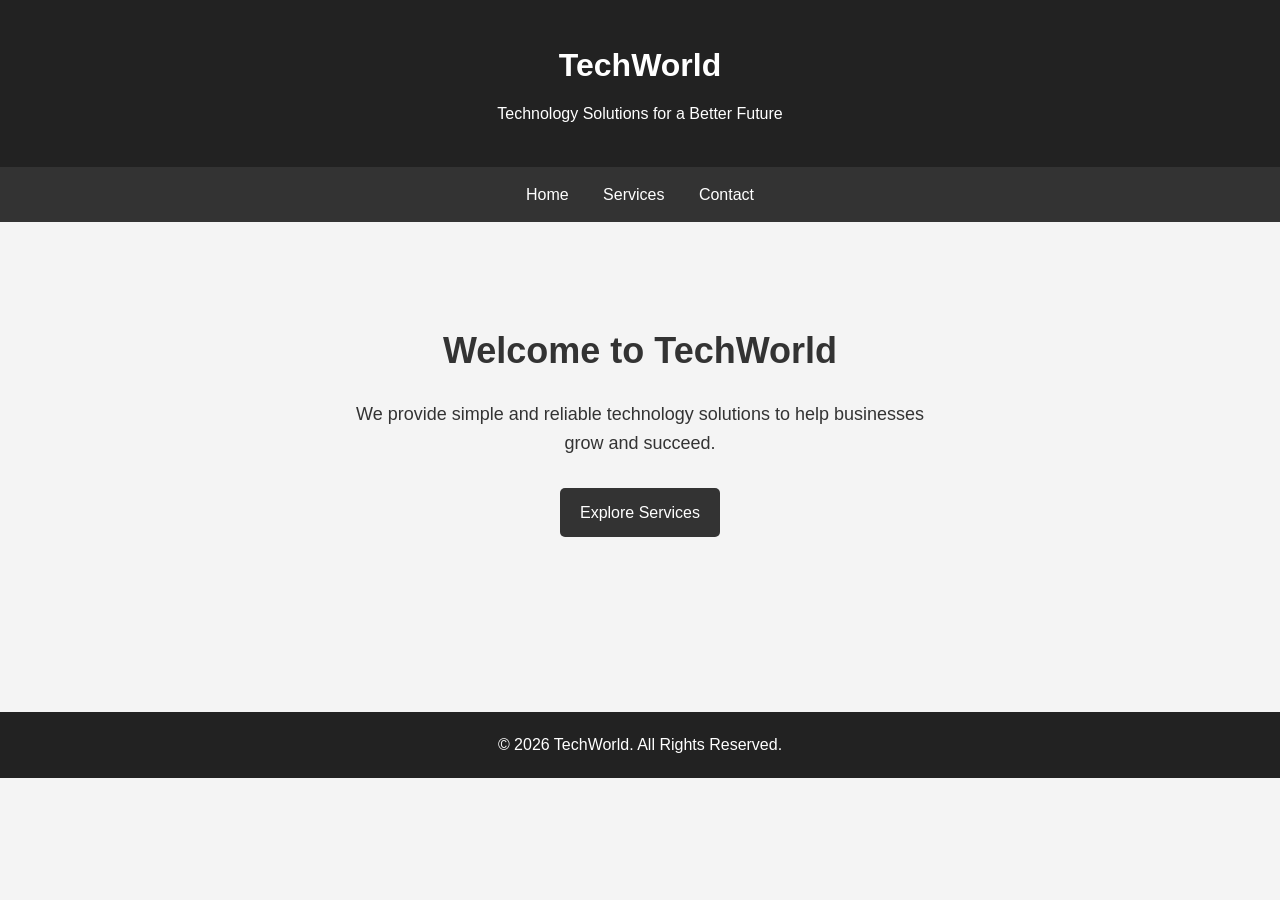
<file: ansible_role/roles/static_web/tasks/index.html>
<!DOCTYPE html>
<html lang="en">

<head>
    <!-- Defines the character encoding -->
    <meta charset="UTF-8">

    <!-- Makes the website responsive on mobile devices -->
    <meta name="viewport" content="width=device-width, initial-scale=1.0">

    <!-- Title displayed in the browser tab -->
    <title>TechWorld - Home</title>

    <!-- Connects the HTML file with the CSS file -->
    <link rel="stylesheet" href="style.css">
</head>

<body>

    <!-- ================= HEADER ================= -->
    <header>

        <!-- Website/Company name -->
        <h1>TechWorld</h1>

        <!-- Short description -->
        <p>Technology Solutions for a Better Future</p>

    </header>


    <!-- ================= NAVIGATION ================= -->
    <nav>

        <!-- Links to the different pages -->
        <a href="index.html">Home</a>
        <a href="services.html">Services</a>
        <a href="contact.html">Contact</a>

    </nav>


    <!-- ================= MAIN CONTENT ================= -->
    <main class="hero">

        <!-- Main heading -->
        <h2>Welcome to TechWorld</h2>

        <!-- Introduction -->
        <p>
            We provide simple and reliable technology solutions
            to help businesses grow and succeed.
        </p>

        <!-- Button that takes the user to Services page -->
        <a href="services.html" class="button">
            Explore Services
        </a>

    </main>


    <!-- ================= FOOTER ================= -->
    <footer>

        <!-- Copyright information -->
        <p>© 2026 TechWorld. All Rights Reserved.</p>

    </footer>

</body>
</html>
</file>
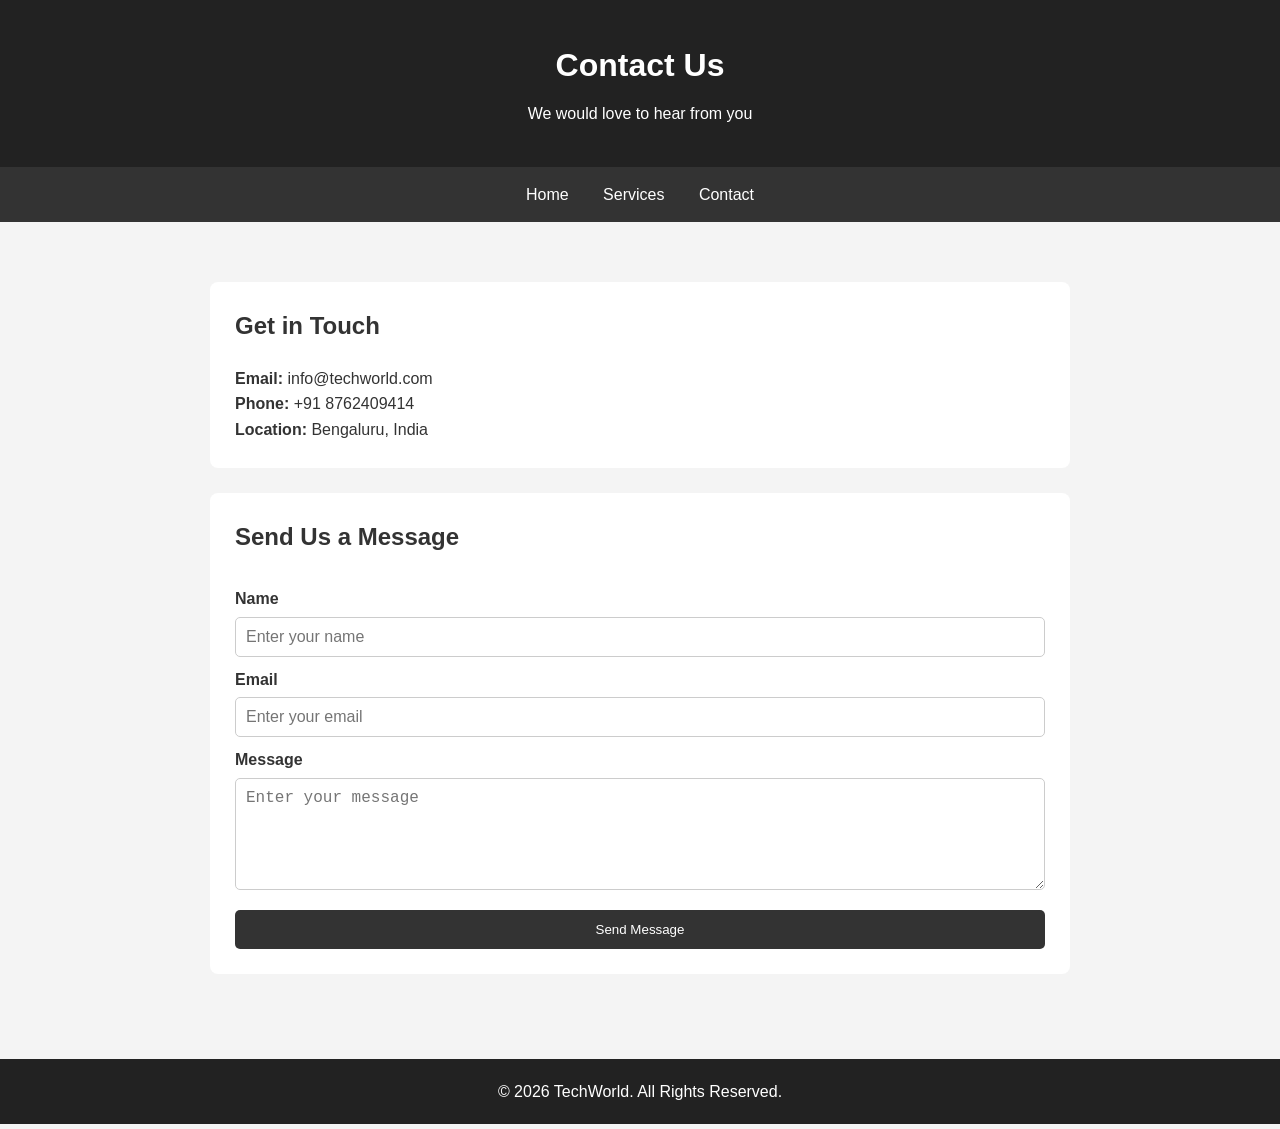
<file: ansible_role/roles/static_web/tasks/contact.html>
<!DOCTYPE html>
<html lang="en">

<head>

    <!-- Character encoding -->
    <meta charset="UTF-8">

    <!-- Responsive design -->
    <meta name="viewport" content="width=device-width, initial-scale=1.0">

    <!-- Browser tab title -->
    <title>TechWorld - Contact</title>

    <!-- External CSS file -->
    <link rel="stylesheet" href="style.css">

</head>

<body>

    <!-- ================= HEADER ================= -->
    <header>

        <h1>Contact Us</h1>

        <p>We would love to hear from you</p>

    </header>


    <!-- ================= NAVIGATION ================= -->
    <nav>

        <a href="index.html">Home</a>
        <a href="services.html">Services</a>
        <a href="contact.html">Contact</a>

    </nav>


    <!-- ================= CONTACT SECTION ================= -->
    <main class="container">

        <section class="contact">

            <h2>Get in Touch</h2>

            <!-- Contact information -->
            <p><strong>Email:</strong> info@techworld.com</p>

            <p><strong>Phone:</strong> +91 8762409414</p>

            <p><strong>Location:</strong> Bengaluru, India</p>

        </section>


        <!-- ================= CONTACT FORM ================= -->

        <section class="contact">

            <h2>Send Us a Message</h2>

            <!-- Simple form -->
            <!-- This is a static form and does not actually send data -->
            <form>

                <!-- Name field -->
                <label for="name">Name</label>

                <input
                    type="text"
                    id="name"
                    placeholder="Enter your name"
                >


                <!-- Email field -->
                <label for="email">Email</label>

                <input
                    type="email"
                    id="email"
                    placeholder="Enter your email"
                >


                <!-- Message field -->
                <label for="message">Message</label>

                <textarea
                    id="message"
                    rows="5"
                    placeholder="Enter your message"
                ></textarea>


                <!-- Submit button -->
                <button type="submit">
                    Send Message
                </button>

            </form>

        </section>

    </main>


    <!-- ================= FOOTER ================= -->
    <footer>

        <p>© 2026 TechWorld. All Rights Reserved.</p>

    </footer>

</body>
</html>
</file>
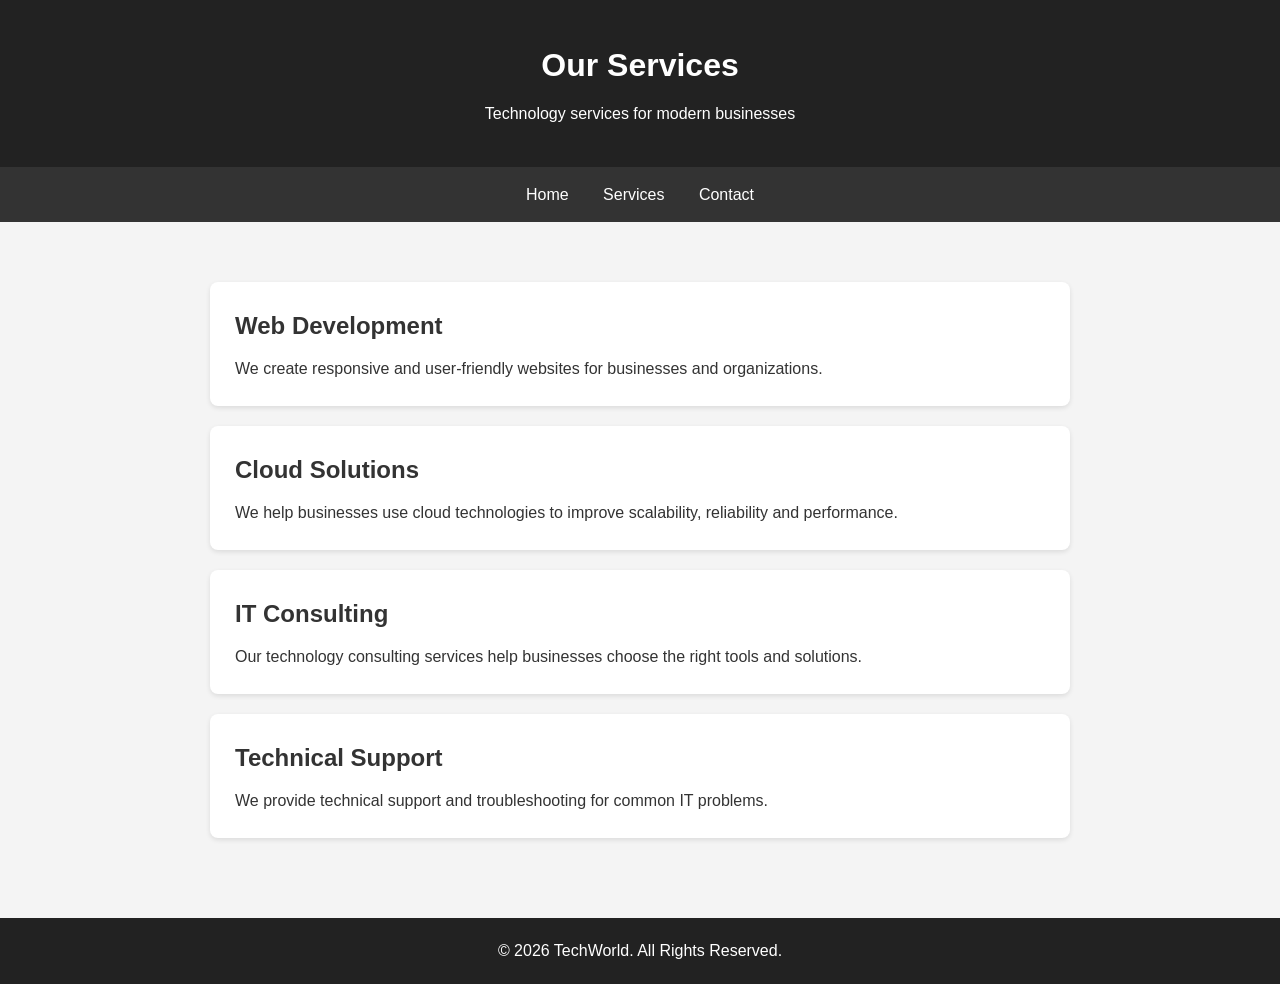
<file: ansible_role/roles/static_web/tasks/service.html>
<!DOCTYPE html>
<html lang="en">

<head>

    <!-- Character encoding -->
    <meta charset="UTF-8">

    <!-- Responsive design -->
    <meta name="viewport" content="width=device-width, initial-scale=1.0">

    <!-- Browser tab title -->
    <title>TechWorld - Services</title>

    <!-- External CSS file -->
    <link rel="stylesheet" href="style.css">

</head>

<body>

    <!-- ================= HEADER ================= -->
    <header>

        <h1>Our Services</h1>

        <p>Technology services for modern businesses</p>

    </header>


    <!-- ================= NAVIGATION ================= -->
    <nav>

        <a href="index.html">Home</a>
        <a href="services.html">Services</a>
        <a href="contact.html">Contact</a>

    </nav>


    <!-- ================= SERVICES ================= -->
    <main class="container">

        <!-- Service 1 -->
        <div class="service">

            <h2>Web Development</h2>

            <p>
                We create responsive and user-friendly websites
                for businesses and organizations.
            </p>

        </div>


        <!-- Service 2 -->
        <div class="service">

            <h2>Cloud Solutions</h2>

            <p>
                We help businesses use cloud technologies to
                improve scalability, reliability and performance.
            </p>

        </div>


        <!-- Service 3 -->
        <div class="service">

            <h2>IT Consulting</h2>

            <p>
                Our technology consulting services help businesses
                choose the right tools and solutions.
            </p>

        </div>


        <!-- Service 4 -->
        <div class="service">

            <h2>Technical Support</h2>

            <p>
                We provide technical support and troubleshooting
                for common IT problems.
            </p>

        </div>

    </main>


    <!-- ================= FOOTER ================= -->
    <footer>

        <p>© 2026 TechWorld. All Rights Reserved.</p>

    </footer>

</body>
</html>
</file>
<file: ansible_role/roles/static_web/tasks/style.css>
/* =====================================================
   GENERAL STYLES
   ===================================================== */

/* Remove default browser spacing */
* {
    margin: 0;
    padding: 0;
    box-sizing: border-box;
}


/* Basic body styling */
body {
    font-family: Arial, sans-serif;
    background-color: #f4f4f4;
    color: #333;
    line-height: 1.6;
}


/* =====================================================
   HEADER
   ===================================================== */

header {
    background-color: #222;
    color: white;
    text-align: center;
    padding: 40px 20px;
}


/* Space below the main heading */
header h1 {
    margin-bottom: 10px;
}


/* =====================================================
   NAVIGATION BAR
   ===================================================== */

nav {
    background-color: #333;
    text-align: center;
    padding: 15px;
}


/* Navigation links */
nav a {
    color: white;
    text-decoration: none;
    margin: 0 15px;
}


/* Change link appearance when mouse is over it */
nav a:hover {
    text-decoration: underline;
}


/* =====================================================
   HOME PAGE
   ===================================================== */

.hero {
    text-align: center;

    /* Adds space around the content */
    padding: 100px 20px;

    /* Minimum height of the section */
    min-height: 450px;
}


/* Main heading */
.hero h2 {
    font-size: 36px;
    margin-bottom: 20px;
}


/* Paragraph inside hero section */
.hero p {
    max-width: 600px;
    margin: 0 auto 30px;
    font-size: 18px;
}


/* =====================================================
   BUTTON
   ===================================================== */

.button {
    display: inline-block;

    background-color: #333;
    color: white;

    padding: 12px 20px;

    text-decoration: none;

    border-radius: 5px;
}


/* Button hover effect */
.button:hover {
    background-color: #555;
}


/* =====================================================
   COMMON CONTAINER
   ===================================================== */

.container {
    max-width: 900px;

    /* Center the container */
    margin: 40px auto;

    padding: 20px;
}


/* =====================================================
   SERVICES
   ===================================================== */

.service {
    background-color: white;

    padding: 25px;

    margin-bottom: 20px;

    border-radius: 8px;

    /* Small shadow around the service card */
    box-shadow: 0 2px 5px rgba(0, 0, 0, 0.1);
}


.service h2 {
    margin-bottom: 10px;
}


/* =====================================================
   CONTACT
   ===================================================== */

.contact {
    background-color: white;

    padding: 25px;

    margin-bottom: 25px;

    border-radius: 8px;
}


.contact h2 {
    margin-bottom: 20px;
}


/* =====================================================
   FORM
   ===================================================== */

form {
    display: flex;

    /* Arrange form elements vertically */
    flex-direction: column;
}


/* Labels */
label {
    margin-top: 10px;
    margin-bottom: 5px;
    font-weight: bold;
}


/* Text input and textarea */
input,
textarea {
    padding: 10px;

    border: 1px solid #ccc;

    border-radius: 5px;

    font-size: 16px;
}


/* Submit button */
button {
    margin-top: 20px;

    padding: 12px;

    background-color: #333;

    color: white;

    border: none;

    border-radius: 5px;

    cursor: pointer;
}


/* Button hover effect */
button:hover {
    background-color: #555;
}


/* =====================================================
   FOOTER
   ===================================================== */

footer {
    background-color: #222;

    color: white;

    text-align: center;

    padding: 20px;

    margin-top: 40px;
}


/* =====================================================
   MOBILE RESPONSIVENESS
   ===================================================== */

/* These styles apply to smaller screens */
@media (max-width: 600px) {

    /* Make navigation links easier to read */
    nav a {
        display: block;
        margin: 8px;
    }


    /* Reduce home page heading size */
    .hero h2 {
        font-size: 28px;
    }


    /* Reduce hero section spacing */
    .hero {
        padding: 70px 20px;
    }

}
</file>
